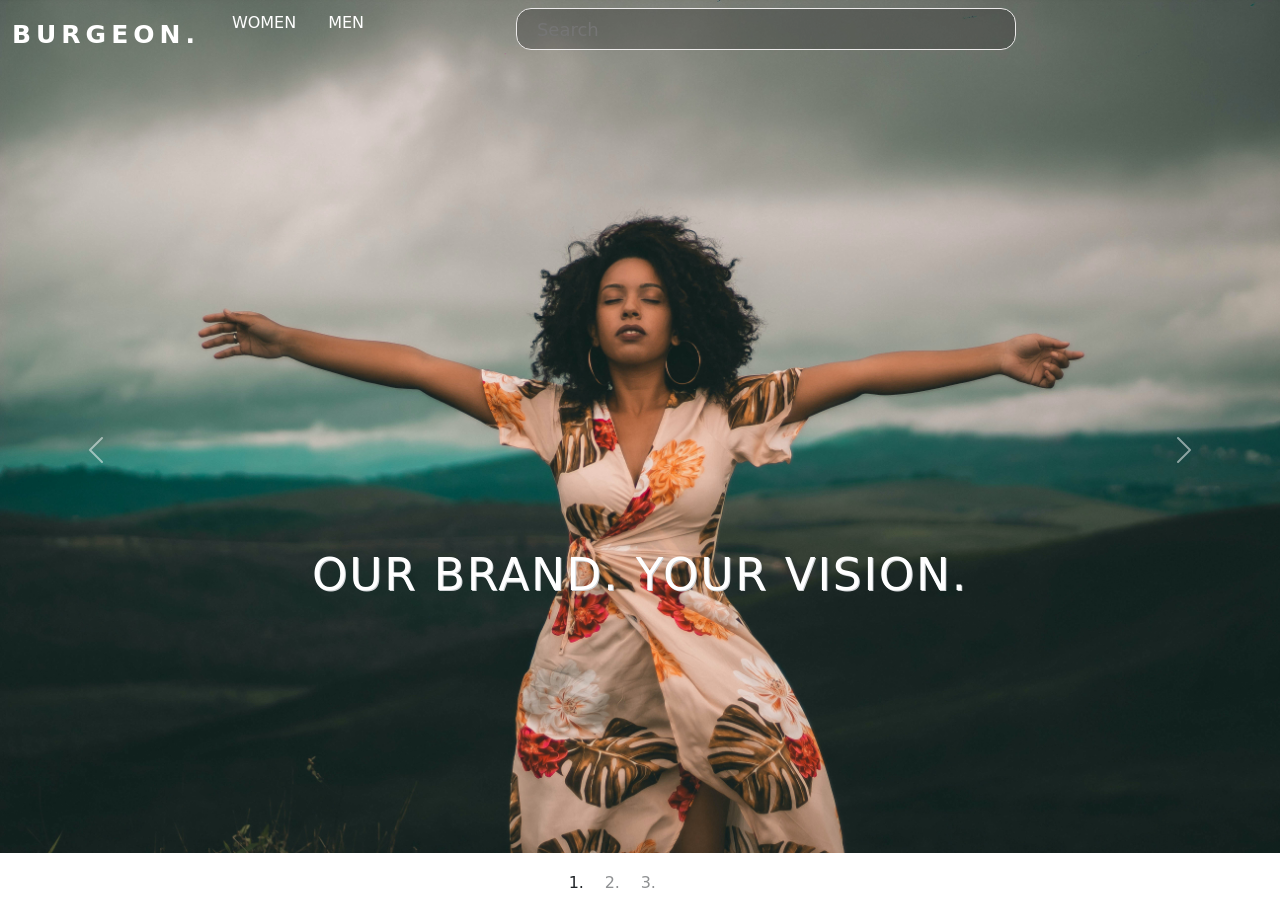
<file: index.html>
<!DOCTYPE html>
<html>
    <head>
        <meta charset="UTF-8">
        <title>Webpage Template Bootstrap</title>
        <!-- CSS only -->
        <link href="https://cdn.jsdelivr.net/npm/bootstrap@5.0.0-beta1/dist/css/bootstrap.min.css" rel="stylesheet" integrity="sha384-giJF6kkoqNQ00vy+HMDP7azOuL0xtbfIcaT9wjKHr8RbDVddVHyTfAAsrekwKmP1" crossorigin="anonymous">
        <link rel="stylesheet" href="ddd.css">
        <script src="https://code.jquery.com/jquery-3.5.1.min.js"></script>
        <script src="https://stackpath.bootstrapcdn.com/bootstrap/4.5.0/js/bootstrap.min.js"></script>
        <link rel="preconnect" href="https://fonts.gstatic.com">
        <link href="https://fonts.googleapis.com/css2?family=Open+Sans+Condensed:wght@700&display=swap" rel="stylesheet">
    </head>
    <body>
        <nav class="navbar navbar-expand-lg navbar-light fixed-top">
            <div class="container-fluid">
              <a class="navbar-brand" href="#">BURGEON.</a>
              <button class="navbar-toggler" type="button" data-bs-toggle="collapse" data-bs-target="#navbarSupportedContent" aria-controls="navbarSupportedContent" aria-expanded="false" aria-label="Toggle navigation">
                <span class="navbar-toggler-icon"></span>
              </button>
              
              <div class="collapse navbar-collapse" id="navbarSupportedContent">
                <ul class="navbar-nav ml-auto">
                   <div class="wrapper">
              <div class="search_box">
                  <input type="text" placeholder="Search">
                  <i class="fas fa-search"></i>
              </div>
            </div>
                  <div class="dropdown">
                    <button class="dropbtn">WOMEN</button>
                    <div id="myDropdown" class="dropdown-content">
                      <li class="dropdown-submenu">
                        <a tabindex="-1" href="#">BEST SELLERS</a>
                        <ul class="dropdown-menu">
                          <li><a tabindex="-1" href="#">ALL TIME FAVORITES</a></li>
                          <li class="dropdown-submenu">
                            <a href="#">TRENDS</a>
                            <ul class="dropdown-menu">
                                <li><a href="#">STYLED BY IG</a></li>
                              <li><a href="#">SPRING 2021</a></li>
                            </ul>
                          </li>
                          <li><a href="#">MUST HAVES</a></li>
                  
                        </ul>
                      </li>
                      <a href="#">TOPS</a>
                      <a href="#">BOTTOMS</a>
                      <a href="#">SALE</a>
                    </div>
                  </div>
                  <div class="dropdown">
                    <button class="dropbtn">MEN</button>
                    <div id="myDropdown" class="dropdown-content">
                      <li class="dropdown-submenu">
                        <a tabindex="-1" href="#">BEST SELLERS</a>
                        <ul class="dropdown-menu">
                          <li><a tabindex="-1" href="#">ALL-TIME FAVORITES</a></li>
                          <li class="dropdown-submenu">
                            <a href="#">TRENDS</a>
                            <ul class="dropdown-menu">
                                <li><a href="#">STYLED BY IG</a></li>
                              <li><a href="#">SPRING 2021</a></li>
                            </ul>
                          </li>
                          <li><a href="#">MUST HAVES</a></li>
                  
                        </ul>
                      </li>
                      <a href="#">TOPS</a>
                      <a href="#">BOTTOMS</a>
                      <a href="#">SALE</a>
                    </div>
                  </div>
                  <ul>
                    <ul class = "navbar-nav navbar-right">
                      <li class="nav-item">
                        <a class="nav-link" href="#">LOG  IN</a>
                        
                      </li>
                      <li class="shopping-cart">
                        <svg xmlns="http://www.w3.org/2000/svg" width="30" height="30" fill="currentColor" class="bi bi-bag-check" viewBox="0 0 16 16">
                          <path fill-rule="evenodd" d="M10.854 8.146a.5.5 0 0 1 0 .708l-3 3a.5.5 0 0 1-.708 0l-1.5-1.5a.5.5 0 0 1 .708-.708L7.5 10.793l2.646-2.647a.5.5 0 0 1 .708 0z"/>
                          <path d="M8 1a2.5 2.5 0 0 1 2.5 2.5V4h-5v-.5A2.5 2.5 0 0 1 8 1zm3.5 3v-.5a3.5 3.5 0 1 0-7 0V4H1v10a2 2 0 0 0 2 2h10a2 2 0 0 0 2-2V4h-3.5zM2 5h12v9a1 1 0 0 1-1 1H3a1 1 0 0 1-1-1V5z"/>
                        </svg>

                      </li>
                      
                   </ul>
              </div>
            </div>
           
      
          </nav>
          

          <div id="carouselExampleCaptions" class="carousel slide" data-bs-ride="carousel">
            <ol class="carousel-indicators">
              <li data-bs-target="#carouselExampleCaptions" data-bs-slide-to="0" class="active"></li>
              <li data-bs-target="#carouselExampleCaptions" data-bs-slide-to="1"></li>
              <li data-bs-target="#carouselExampleCaptions" data-bs-slide-to="2"></li>
            </ol>
            <div class="carousel-inner">
              <div class="carousel-item active">
                <img src="pexels-joshua-abner-3605015.jpg" class="d-block w-100" alt="...">
                <div class="carousel-caption d-none d-md-block">
                  <h5>Our Brand. Your Vision.</h5>
                  <p></p>
                </div>
              </div>
              <div class="carousel-item">
                <img src="pexels-ichad-windhiagiri-3989151 (1).jpg" class="d-block w-100" alt="...">
                <div class="carousel-caption d-none d-md-block">
                  <h5 class="title">YOUR FAVORITES ARE BACK</h5>
                  <p> 10% OFF ALL BEST SELLERS </p>
                </div>
              </div>
              <div class="carousel-item">
                <img src="pexels-asa-dugger-1897590 (1).jpg" class="d-block w-100" alt="...">
                <div class="carousel-caption d-none d-md-block">
                  <h6 class="title">SHOP JEANS</h6>
                  <p> SELECT STYLES ON SALE</p>
                </div>
              </div>
            </div>
            <a class="carousel-control-prev" href="#carouselExampleCaptions" role="button" data-bs-slide="prev">
              <span class="carousel-control-prev-icon" aria-hidden="true"></span>
              <span class="visually-hidden">Previous</span>
            </a>
            <a class="carousel-control-next" href="#carouselExampleCaptions" role="button" data-bs-slide="next">
              <span class="carousel-control-next-icon" aria-hidden="true"></span>
              <span class="visually-hidden">Next</span>
            </a>
          </div>
        <script src="https://cdn.jsdelivr.net/npm/bootstrap@5.0.0-beta1/dist/js/bootstrap.bundle.min.js" integrity="sha384-ygbV9kiqUc6oa4msXn9868pTtWMgiQaeYH7/t7LECLbyPA2x65Kgf80OJFdroafW" crossorigin="anonymous"></script>
      
    </body>
</html>
</file>
<file: ddd.css>
.carousel-item{
  height: 100vh;
  min-height: 500px;
  background: no-repeat center center scroll;
  background-size: cover;
  -webkit-background-size:cover;
}
.carousel-caption{
  bottom: 270px;
}
.carousel-caption h5{
  font-size: 45px;
  text-transform: uppercase;
  letter-spacing: 2px;
  margin-top: 2px;
  text-shadow:1px 1px rgb(206, 209, 212);
}
.carousel-caption h6{
  font-size: 60px;
  text-shadow:1px 1px slategray;
}
.carousel-caption p{
  width: 75%;
  margin: auto;
  font-size: 30px;
  line-height: 1.9;
  text-shadow:1px 1px rgb(172, 173, 175);
}

.navbar-light .navbar-brand{
  color: #ffffff;
  font-size: 25px;
  text-transform: uppercase;
  font-weight: bold;
  letter-spacing: 5px;
}
navbar-light .navbar-nav .active>.nav-link, .navbar-light .navbar-nav .nav-link.active, .navbar-light .navbar-nav .nav-link.show, .navbar-light .navbar-nav .show>.nav-link {
  color: white;
}
.navbar-light .navbar-nav .nav-link {
  color: white;
  letter-spacing: px;
}
.navbar-toggler {
	background: rgb(14, 13, 13);
}
.navbar-nav {
	text-align: center;
}
.nav-link {
	padding: .2rem 1rem;
}
.nav-link.active, .nav-link:focus {
	color: rgb(7, 7, 7);
}
.navbar-toggler {
	padding: 1px 5px;
  font-size: 18px;
	line-height: 0.3;
}
.navbar-light .navbar-nav .nav-link:focus, .navbar-light .navbar-nav .nav-link:hover {
	color: rgb(5, 5, 5);
}
.navbar-nav .navbar-right{
  margin-left: 900px;
  
}
.shopping-cart{
  color: rgb(255, 255, 255);
  margin-left: 12px;
}
.shopping-cart:hover{
  color: rgb(0, 0, 0);
}

.input-group.md-form.form-sm.form-2 input.amber-border {
  border: 1px solid #ffca28;
}
.wrapper{
  position: absolute;
  margin-left: 300px;
  margin-right: 200px;
  margin-top: 0px;
}
.search_box input[type="text"]{
  width: 500px;
  height: 40px;
  box-sizing: border-box;
  background: rgba(39, 39, 39, 0.3);
  border: 1px solid rgb(235, 233, 233);
  border-radius: 15px;
  font-size: 18px;
  color: rgb(245, 240, 240);
  outline:rgb(255, 253, 253);
  padding: 20px;
}
.dropbtn {
  background-color: transparent;
  color: white;
  padding: .2rem 1rem;
  font-size: 16px;
  border: none;
}
.dropbtn:hover{
  color: black;
}

/* The container <div> - needed to position the dropdown content */
.dropdown {
  position: relative;
  display: inline-block;
}

/* Dropdown Content (Hidden by Default) */
.dropdown-content {
  display: none;
  position: absolute;
  background-color: #ffffff;
  box-shadow: 0px 8px 16px 0px rgba(0,0,0,0.2);
  width: 200px;
  
}

/* Links inside the dropdown */
.dropdown-content a {
  color: black;
  text-decoration: none;
  display: block;
  padding: 20px 20px;
  font-size: 13px;
}

/* Change color of dropdown links on hover */
.dropdown-content a:hover {background-color: rgb(245, 244, 244);}

/* Show the dropdown menu on hover */
.dropdown:hover .dropdown-content {display: block;}

/* Change the background color of the dropdown button when the dropdown content is shown */
.dropdown:hover .dropbtn {background-color: transparent;}
dropdown-submenu {
  position: relative;
}

.dropdown-submenu>.dropdown-menu {
  top: -2px;
  left: 100%;
  display: none;
  position: absolute;
  background-color: #ffffff;
  width: 200px; 
  border-radius: 0;
  outline: none;
  border-bottom: none;
  border-top: none;
}

.dropdown-submenu:hover>.dropdown-menu {
  display: block;
}

.dropdown-submenu>a:after {
  display: block;
  content: " ";
  float: right;
  width: 0;
  height: 0;
  border-color: transparent;
  border-style: solid;
  
  border-left-color: #ccc;
  border-width: 5px 0 5px 5px;
  margin-right: 0px;
}

.dropdown-submenu:hover>a:after {
  border-left-color: #fff;
}

.dropdown-submenu.pull-left {
  float: none;
}

.dropdown-submenu.pull-left>.dropdown-menu {
  left: -100%;
  margin-left: 10px;

}
</file>
